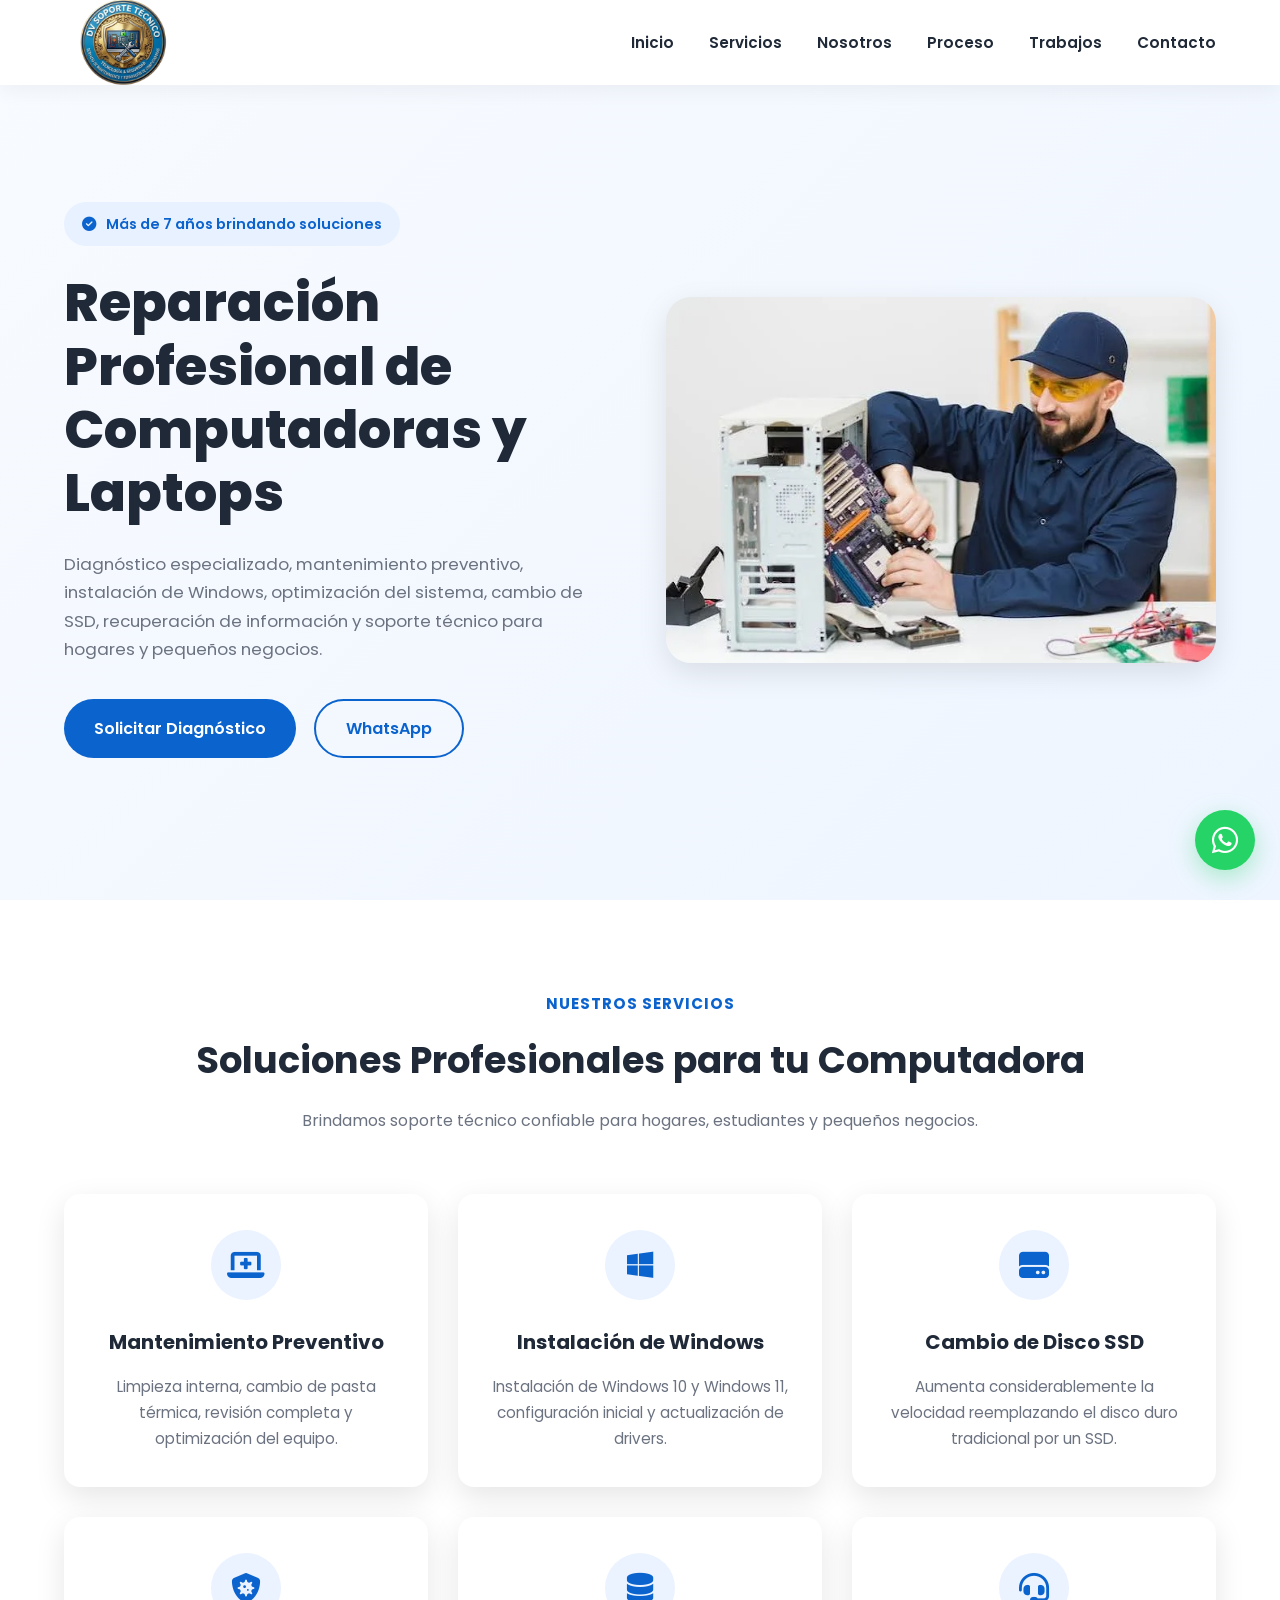
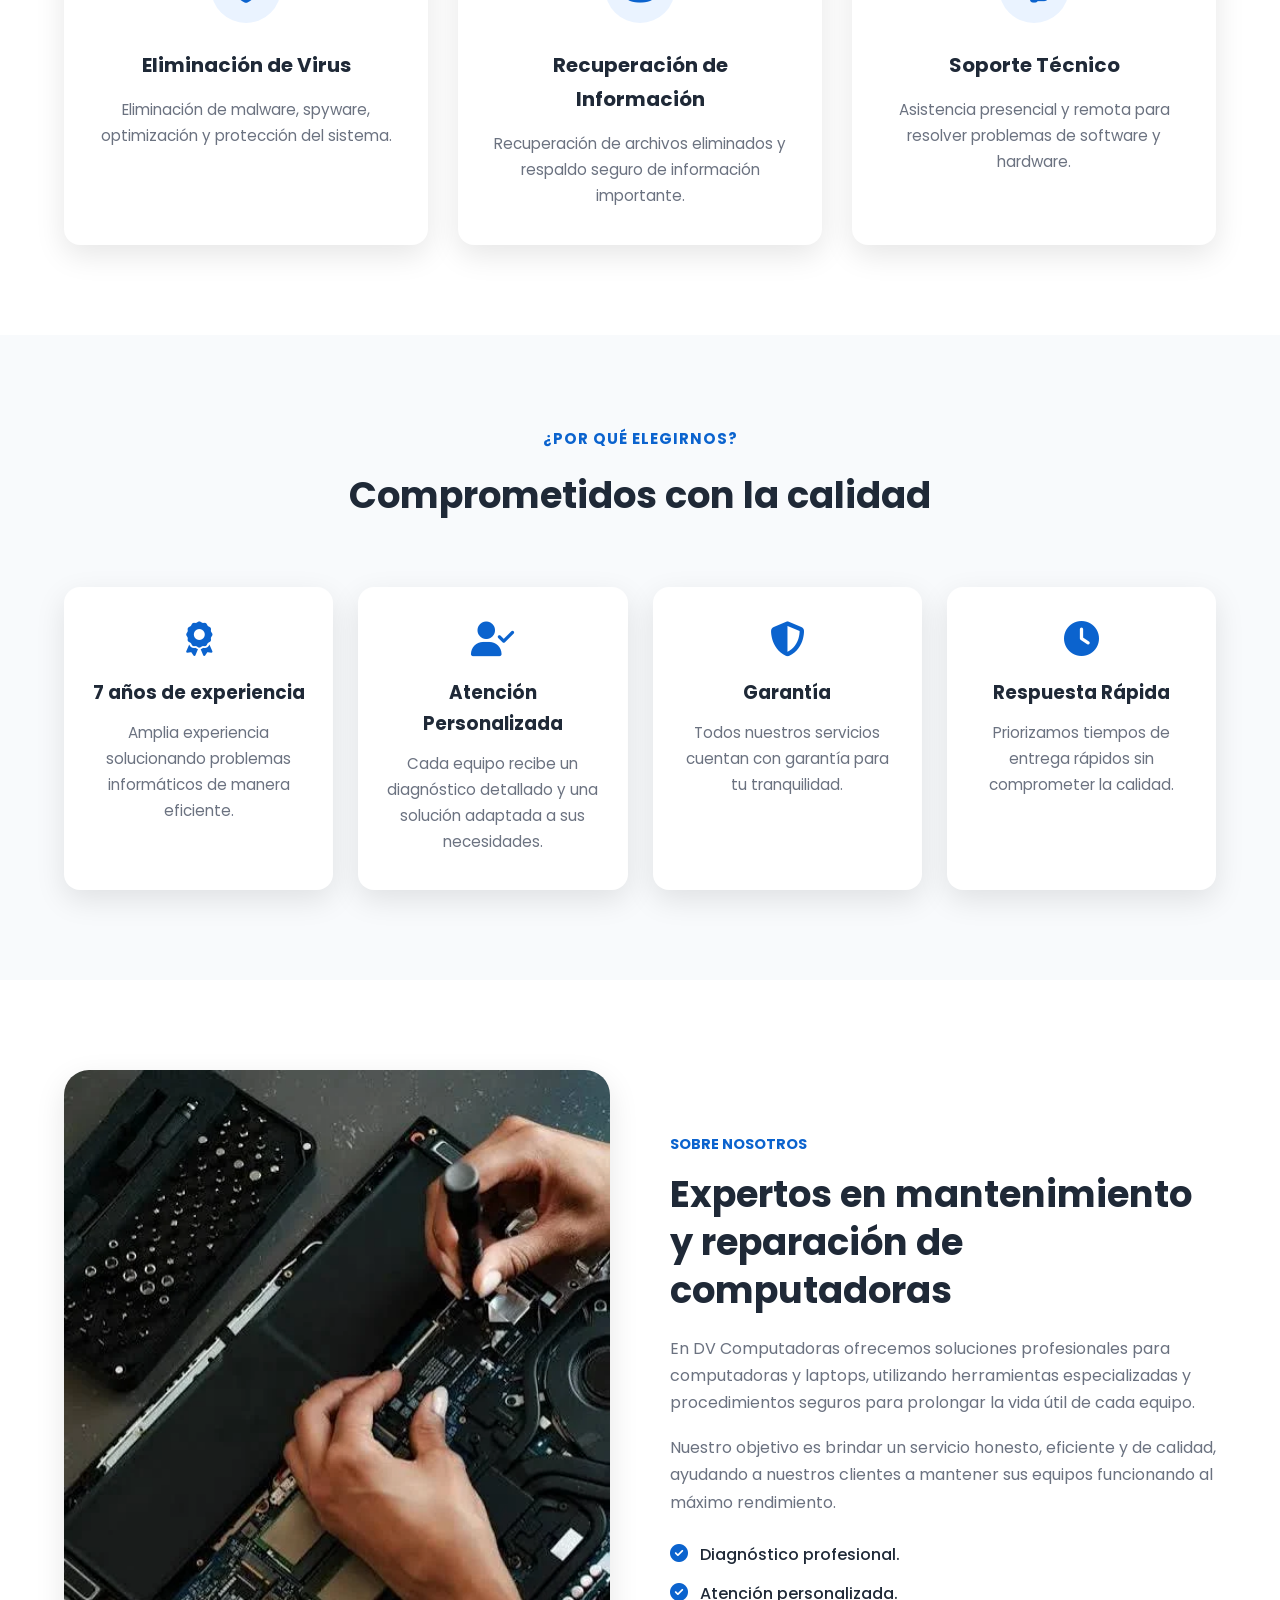
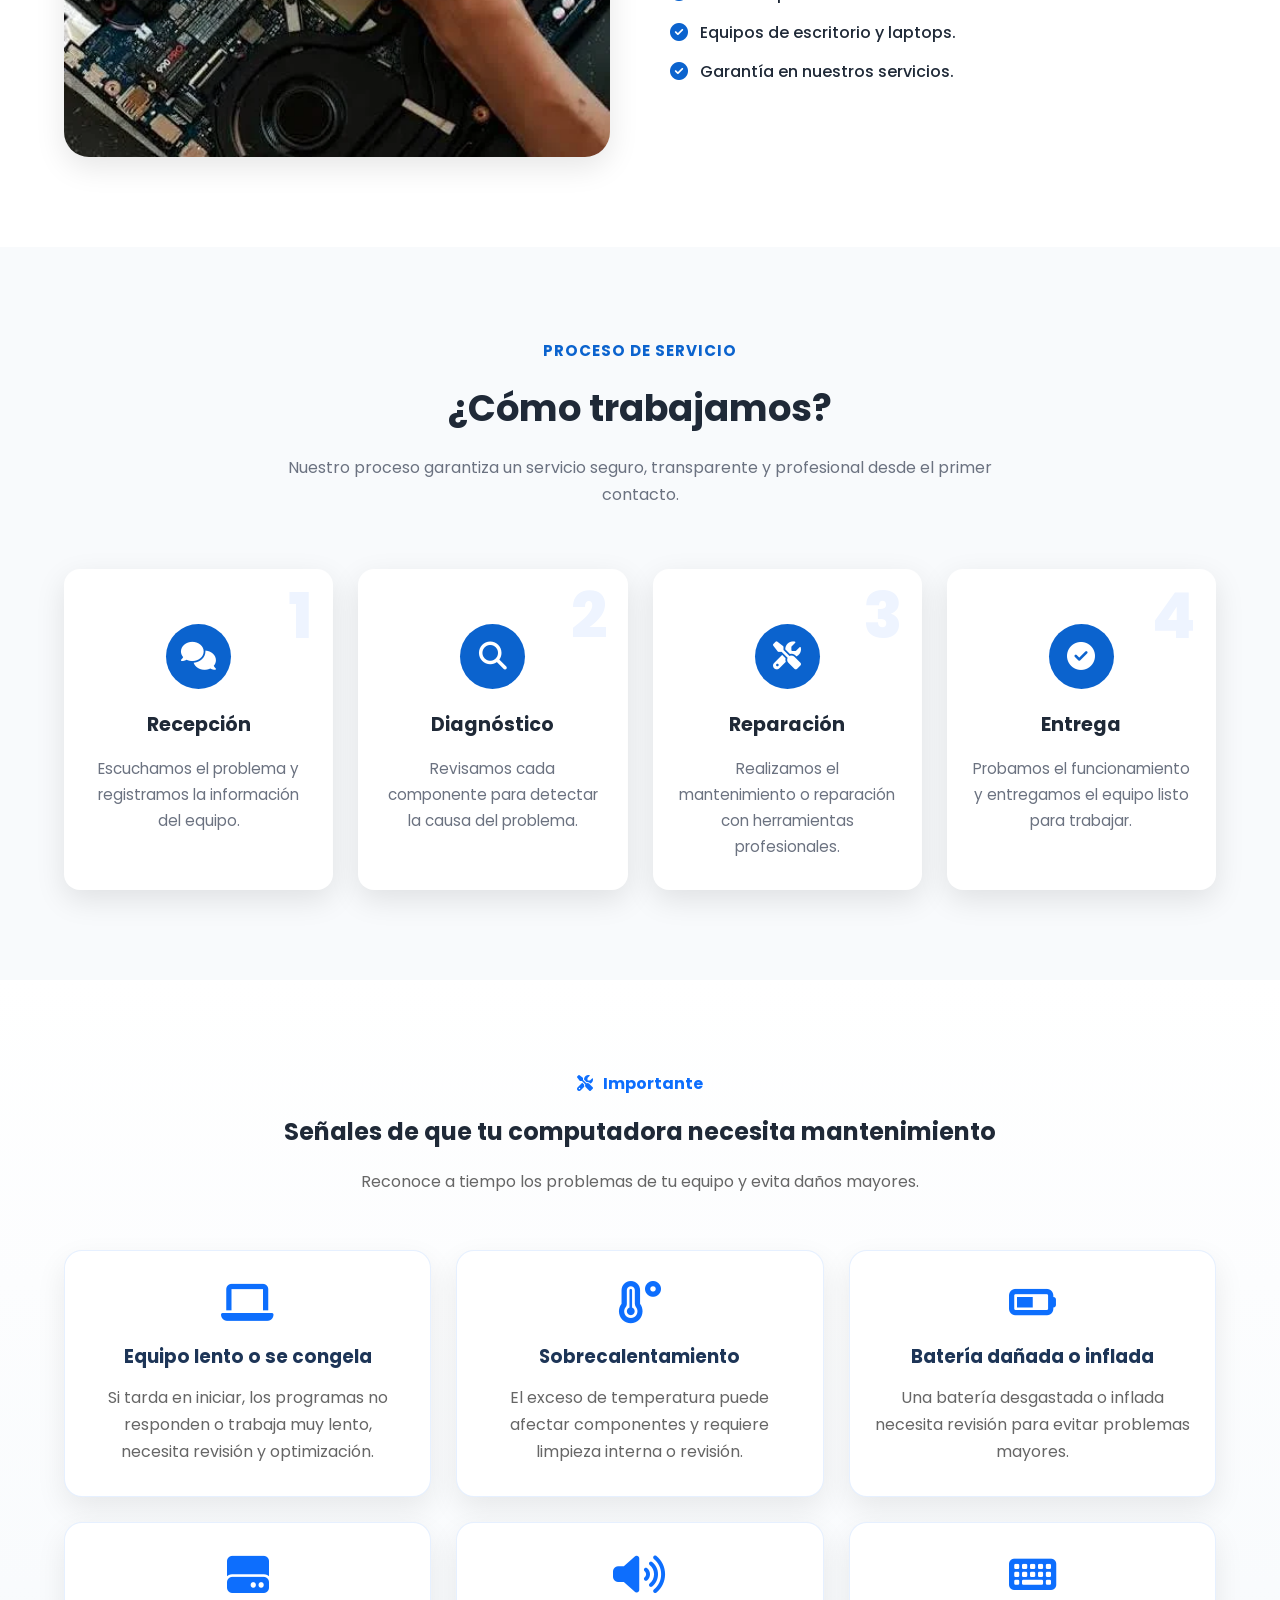
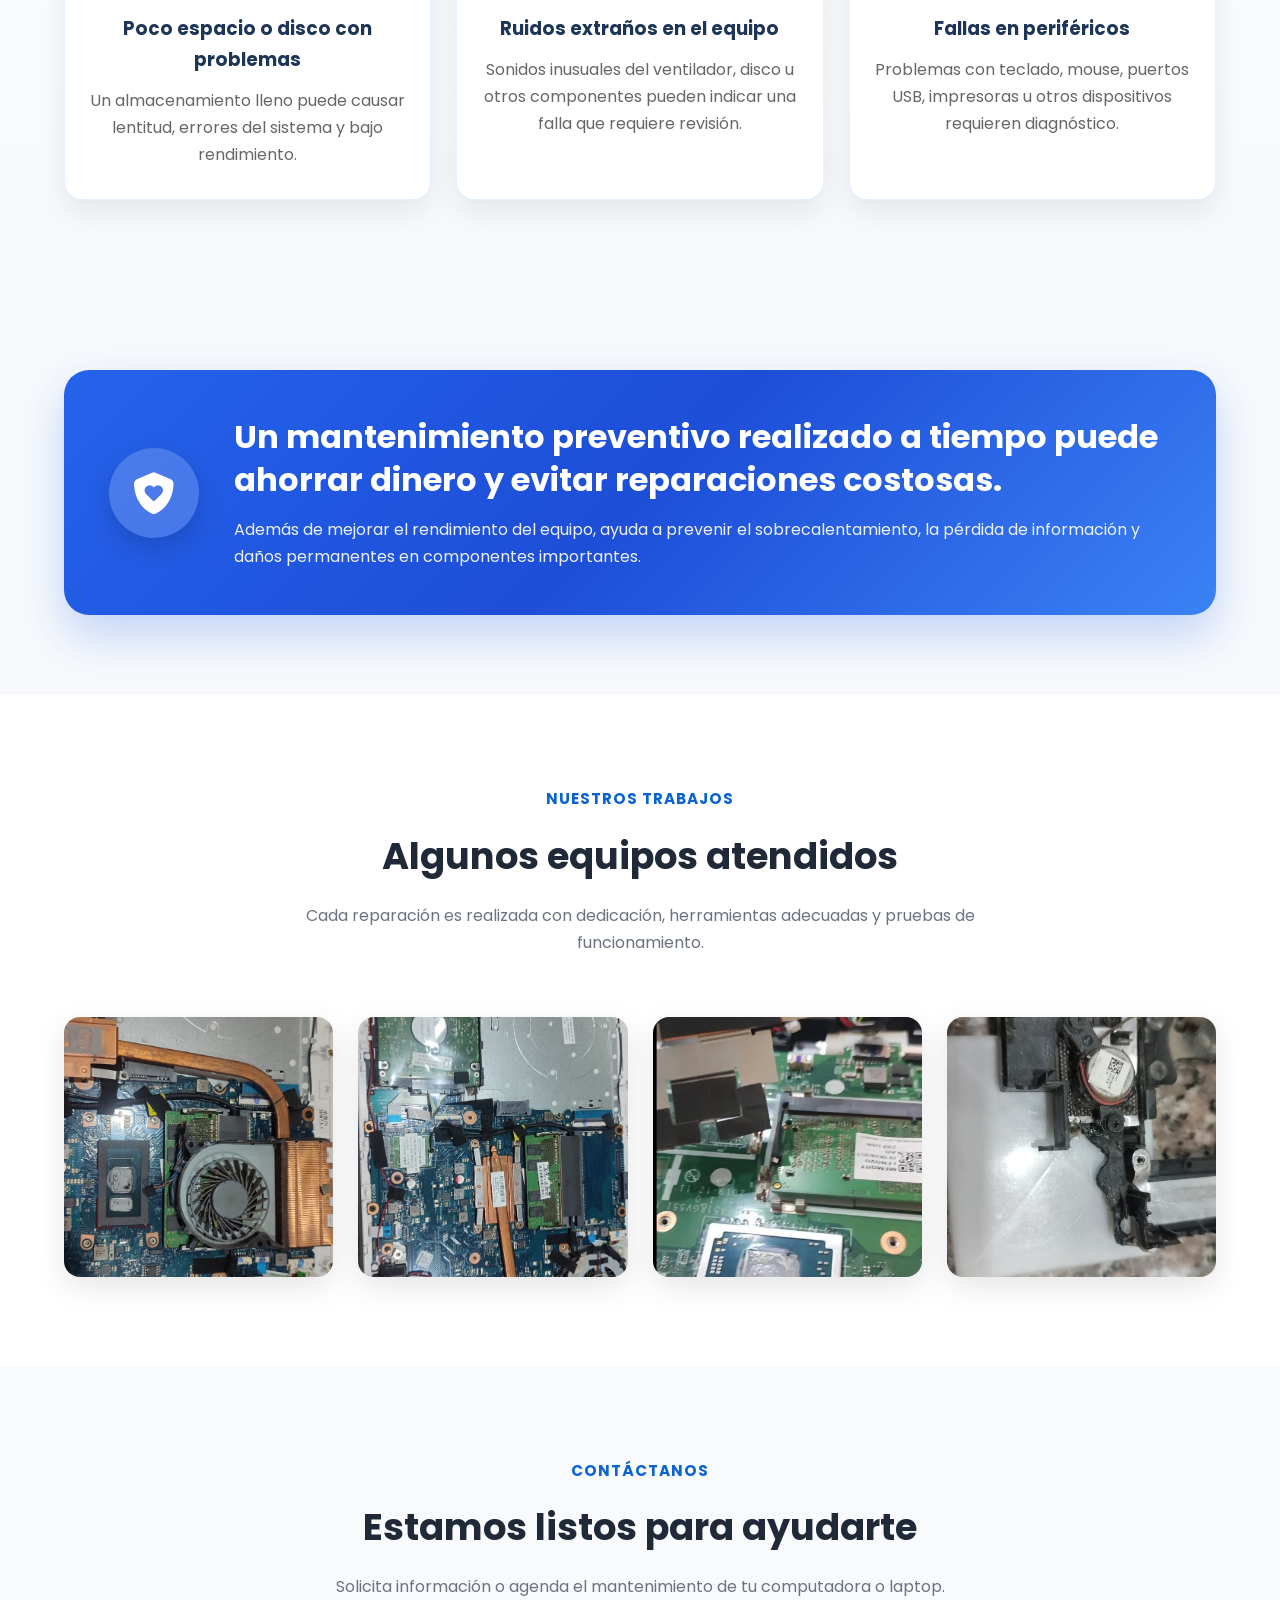
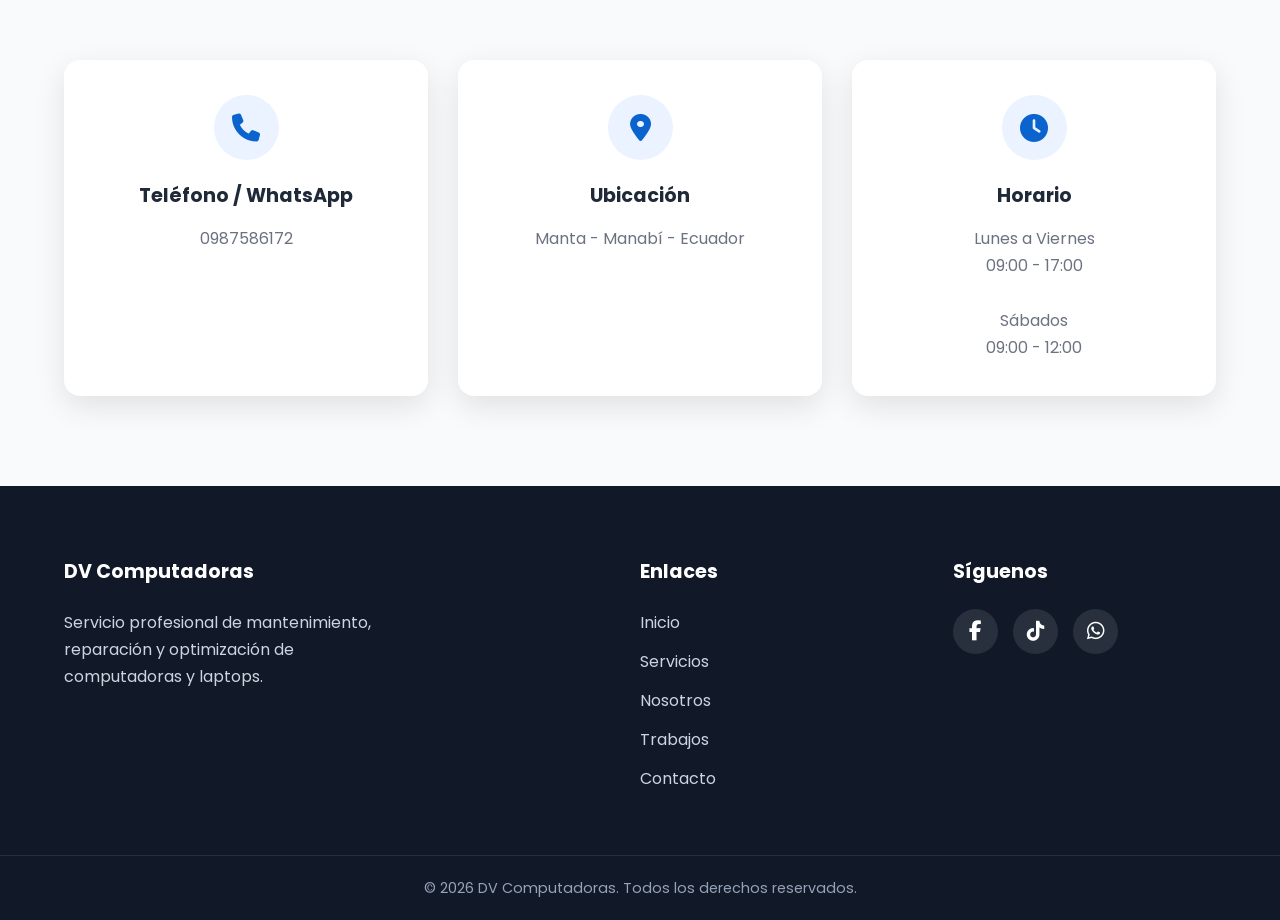
<file: index.html>
<!DOCTYPE html>
<html lang="es">

<head>

    <meta charset="UTF-8">
    <meta http-equiv="X-UA-Compatible" content="IE=edge">

    <meta name="viewport"
        content="width=device-width, initial-scale=1.0">

    <title>
        DV Computadoras | Mantenimiento y Reparación de Computadoras en Manta
    </title>

    <meta name="description"
        content="Servicio profesional de mantenimiento y reparación de computadoras y laptops en Manta. Instalación de Windows, cambio de SSD, eliminación de virus, recuperación de información y soporte técnico.">

    <meta name="keywords"
        content="computadoras, laptops, mantenimiento, reparación, windows, SSD, soporte técnico, Manta, Ecuador">

    <meta name="author"
        content="DV Computadoras">

    <meta name="theme-color"
        content="#0b63ce">

    <!-- Favicon -->

    <link rel="icon"
        href="imagenes/favicon.png">

    <!-- Google Fonts -->

    <link rel="preconnect"
        href="https://fonts.googleapis.com">

    <link rel="preconnect"
        href="https://fonts.gstatic.com"
        crossorigin>

    <link href="https://fonts.googleapis.com/css2?family=Poppins:wght@300;400;500;600;700;800&display=swap"
        rel="stylesheet">

    <!-- FontAwesome -->

    <link rel="stylesheet"
        href="https://cdnjs.cloudflare.com/ajax/libs/font-awesome/6.5.2/css/all.min.css">

    <!-- CSS -->

    <link rel="stylesheet"
        href="style.css">

</head>

<body>

<!--=================================
PRELOADER
==================================-->

<div id="preloader">

    <div class="loader">

        <span></span>
        <span></span>
        <span></span>

    </div>

</div>

<!--=================================
BOTÓN IR ARRIBA
==================================-->

<button id="btn-top">

    <i class="fas fa-chevron-up"></i>

</button>

<!--=================================
WHATSAPP
==================================-->

<a href="https://wa.me/593987586172"
   class="whatsapp"
   target="_blank">

    <i class="fab fa-whatsapp"></i>

</a>

<!--=================================
HEADER
==================================-->

<header>

    <div class="container nav">

        <a href="#inicio"
           class="logo">

            <img src="imagenes/logo.png"
                 alt="DV Computadoras">

        </a>

        <nav id="menu">

            <a href="#inicio">Inicio</a>

            <a href="#servicios">Servicios</a>

            <a href="#nosotros">Nosotros</a>

            <a href="#proceso">Proceso</a>

            <a href="#galeria">Trabajos</a>

            <a href="#contacto">Contacto</a>

        </nav>

        <div class="menu-toggle">

            <i class="fas fa-bars"></i>

        </div>

    </div>

</header>

<!--=================================
HERO
==================================-->

<section id="inicio"
         class="hero">

    <div class="container hero-grid">

        <div class="hero-text">

            <span class="badge">

                <i class="fas fa-circle-check"></i>

                Más de 7 años brindando soluciones

            </span>

            <h1>

                Reparación Profesional de
                Computadoras y Laptops

            </h1>

            <p>

                Diagnóstico especializado,
                mantenimiento preventivo,
                instalación de Windows,
                optimización del sistema,
                cambio de SSD,
                recuperación de información
                y soporte técnico para hogares
                y pequeños negocios.

            </p>

            <div class="hero-buttons">

                <a href="#contacto"
                   class="btn">

                    Solicitar Diagnóstico

                </a>

                <a href="https://wa.me/593987586172"
                   class="btn btn-outline"
                   target="_blank">

                    WhatsApp

                </a>

            </div>

        </div>

        <div class="hero-image">

            <img src="imagenes/hero.webp"
                 alt="Técnico reparando computadora">

        </div>

    </div>

</section>
<!--=================================
SERVICIOS
==================================-->

<section id="servicios" class="services">

    <div class="container">

        <div class="section-title">

            <span>Nuestros Servicios</span>

            <h2>Soluciones Profesionales para tu Computadora</h2>

            <p>
                Brindamos soporte técnico confiable para hogares,
                estudiantes y pequeños negocios.
            </p>

        </div>

        <div class="services-grid">

            <article class="service-card">

                <i class="fas fa-laptop-medical"></i>

                <h3>Mantenimiento Preventivo</h3>

                <p>
                    Limpieza interna, cambio de pasta térmica,
                    revisión completa y optimización del equipo.
                </p>

            </article>

            <article class="service-card">

                <i class="fab fa-windows"></i>

                <h3>Instalación de Windows</h3>

                <p>
                    Instalación de Windows 10 y Windows 11,
                    configuración inicial y actualización de drivers.
                </p>

            </article>

            <article class="service-card">

                <i class="fas fa-hard-drive"></i>

                <h3>Cambio de Disco SSD</h3>

                <p>
                    Aumenta considerablemente la velocidad
                    reemplazando el disco duro tradicional por un SSD.
                </p>

            </article>

            <article class="service-card">

                <i class="fas fa-shield-virus"></i>

                <h3>Eliminación de Virus</h3>

                <p>
                    Eliminación de malware, spyware,
                    optimización y protección del sistema.
                </p>

            </article>

            <article class="service-card">

                <i class="fas fa-database"></i>

                <h3>Recuperación de Información</h3>

                <p>
                    Recuperación de archivos eliminados
                    y respaldo seguro de información importante.
                </p>

            </article>

            <article class="service-card">

                <i class="fas fa-headset"></i>

                <h3>Soporte Técnico</h3>

                <p>
                    Asistencia presencial y remota
                    para resolver problemas de software y hardware.
                </p>

            </article>

        </div>

    </div>

</section>

<!--=================================
POR QUÉ ELEGIRNOS
==================================-->

<section class="why-us">

    <div class="container">

        <div class="section-title">

            <span>¿Por qué elegirnos?</span>

            <h2>Comprometidos con la calidad</h2>

        </div>

        <div class="why-grid">

            <div class="why-card">

                <i class="fas fa-award"></i>

                <h3>7 años de experiencia</h3>

                <p>
                    Amplia experiencia solucionando
                    problemas informáticos de manera eficiente.
                </p>

            </div>

            <div class="why-card">

                <i class="fas fa-user-check"></i>

                <h3>Atención Personalizada</h3>

                <p>
                    Cada equipo recibe un diagnóstico
                    detallado y una solución adaptada a sus necesidades.
                </p>

            </div>

            <div class="why-card">

                <i class="fas fa-shield-alt"></i>

                <h3>Garantía</h3>

                <p>
                    Todos nuestros servicios cuentan
                    con garantía para tu tranquilidad.
                </p>

            </div>

            <div class="why-card">

                <i class="fas fa-clock"></i>

                <h3>Respuesta Rápida</h3>

                <p>
                    Priorizamos tiempos de entrega
                    rápidos sin comprometer la calidad.
                </p>

            </div>

        </div>

    </div>

</section>

<!--=================================
NOSOTROS
==================================-->

<section id="nosotros" class="about">

    <div class="container about-grid">

        <div class="about-image">

            <img src="imagenes/tecnico.webp"
                 alt="Técnico de DV Computadoras">

        </div>

        <div class="about-content">

            <span class="section-tag">
                Sobre Nosotros
            </span>

            <h2>
                Expertos en mantenimiento y reparación
                de computadoras
            </h2>

            <p>

                En DV Computadoras ofrecemos soluciones
                profesionales para computadoras y laptops,
                utilizando herramientas especializadas y
                procedimientos seguros para prolongar la vida
                útil de cada equipo.

            </p>

            <p>

                Nuestro objetivo es brindar un servicio
                honesto, eficiente y de calidad,
                ayudando a nuestros clientes a mantener
                sus equipos funcionando al máximo rendimiento.

            </p>

            <ul class="about-list">

                <li>
                    <i class="fas fa-check-circle"></i>
                    Diagnóstico profesional.
                </li>

                <li>
                    <i class="fas fa-check-circle"></i>
                    Atención personalizada.
                </li>

                <li>
                    <i class="fas fa-check-circle"></i>
                    Equipos de escritorio y laptops.
                </li>

                <li>
                    <i class="fas fa-check-circle"></i>
                    Garantía en nuestros servicios.
                </li>

            </ul>

        </div>

    </div>

</section>
<!--==================================================
PROCESO DEL SERVICIO
===================================================-->

<section id="proceso" class="process">

    <div class="container">

        <div class="section-title">

            <span>Proceso de Servicio</span>

            <h2>¿Cómo trabajamos?</h2>

            <p>
                Nuestro proceso garantiza un servicio seguro,
                transparente y profesional desde el primer contacto.
            </p>

        </div>

        <div class="process-grid">

            <div class="process-card">

                <div class="number">1</div>

                <i class="fas fa-comments"></i>

                <h3>Recepción</h3>

                <p>
                    Escuchamos el problema y registramos la información del equipo.
                </p>

            </div>

            <div class="process-card">

                <div class="number">2</div>

                <i class="fas fa-magnifying-glass"></i>

                <h3>Diagnóstico</h3>

                <p>
                    Revisamos cada componente para detectar la causa del problema.
                </p>

            </div>

            <div class="process-card">

                <div class="number">3</div>

                <i class="fas fa-screwdriver-wrench"></i>

                <h3>Reparación</h3>

                <p>
                    Realizamos el mantenimiento o reparación con herramientas profesionales.
                </p>

            </div>

            <div class="process-card">

                <div class="number">4</div>

                <i class="fas fa-circle-check"></i>

                <h3>Entrega</h3>

                <p>
                    Probamos el funcionamiento y entregamos el equipo listo para trabajar.
                </p>

            </div>

        </div>

    </div>

</section>
<!-- ==============================
SEÑALES DE MANTENIMIENTO
============================== -->

<section class="senales-mantenimiento">

    <div class="container">

        <div class="titulo-seccion">

            <span>
                <i class="fas fa-tools"></i>
                Importante
            </span>

            <h2>
                Señales de que tu computadora necesita mantenimiento
            </h2>

            <p>
                Reconoce a tiempo los problemas de tu equipo y evita daños mayores.
            </p>

        </div>

<div class="senales-grid">


    <div class="tarjeta-senal">

        <i class="fas fa-laptop"></i>

        <h3>
            Equipo lento o se congela
        </h3>

        <p>
            Si tarda en iniciar, los programas no responden
            o trabaja muy lento, necesita revisión y optimización.
        </p>

    </div>



    <div class="tarjeta-senal">

        <i class="fas fa-temperature-high"></i>

        <h3>
            Sobrecalentamiento
        </h3>

        <p>
            El exceso de temperatura puede afectar componentes
            y requiere limpieza interna o revisión.
        </p>

    </div>



    <div class="tarjeta-senal">

        <i class="fas fa-battery-half"></i>

        <h3>
            Batería dañada o inflada
        </h3>

        <p>
            Una batería desgastada o inflada necesita revisión
            para evitar problemas mayores.
        </p>

    </div>



    <div class="tarjeta-senal">

        <i class="fas fa-hard-drive"></i>

        <h3>
            Poco espacio o disco con problemas
        </h3>

        <p>
            Un almacenamiento lleno puede causar lentitud,
            errores del sistema y bajo rendimiento.
        </p>

    </div>



    <div class="tarjeta-senal">

        <i class="fas fa-volume-high"></i>

        <h3>
            Ruidos extraños en el equipo
        </h3>

        <p>
            Sonidos inusuales del ventilador, disco u otros
            componentes pueden indicar una falla que requiere revisión.
        </p>

    </div>



    <div class="tarjeta-senal">

        <i class="fas fa-keyboard"></i>

        <h3>
            Fallas en periféricos
        </h3>

        <p>
            Problemas con teclado, mouse, puertos USB,
            impresoras u otros dispositivos requieren diagnóstico.
        </p>

    </div>


</div>
       
    </div>

</section>
<!--==================================================
MANTENIMIENTO PREVENTIVO
===================================================-->

<section class="maintenance">

    <div class="container maintenance-box">

        <div class="maintenance-icon">

            <i class="fas fa-shield-heart"></i>

        </div>

        <div class="maintenance-content">

            <h2>
                Un mantenimiento preventivo realizado a tiempo
                puede ahorrar dinero y evitar reparaciones costosas.
            </h2>

            <p>

                Además de mejorar el rendimiento del equipo,
                ayuda a prevenir el sobrecalentamiento,
                la pérdida de información y daños permanentes
                en componentes importantes.

            </p>

        </div>

    </div>

</section>


<!--==================================================
GALERÍA
===================================================-->

<section id="galeria" class="gallery">

    <div class="container">

        <div class="section-title">

            <span>Nuestros Trabajos</span>

            <h2>Algunos equipos atendidos</h2>

            <p>

                Cada reparación es realizada con dedicación,
                herramientas adecuadas y pruebas de funcionamiento.

            </p>

        </div>

        <div class="gallery-grid">

            <div class="gallery-item">

                <img src="imagenes/trabajo1.jpg"
                     alt="Trabajo 1">

            </div>

            <div class="gallery-item">

                <img src="imagenes/trabajo2.jpg"
                     alt="Trabajo 2">

            </div>

            <div class="gallery-item">

                <img src="imagenes/trabajo3.jpg"
                     alt="Trabajo 3">

            </div>

            <div class="gallery-item">

                <img src="imagenes/trabajo4.jpg"
                     alt="Trabajo 4">

            </div>

        </div>

    </div>

</section>
<!--==================================================
CONTACTO
===================================================-->

<section id="contacto" class="contact">

    <div class="container">

        <div class="section-title">

            <span>Contáctanos</span>

            <h2>Estamos listos para ayudarte</h2>

            <p>
                Solicita información o agenda el mantenimiento
                de tu computadora o laptop.
            </p>

        </div>

        <div class="contact-grid">

            <div class="contact-card">

                <i class="fas fa-phone"></i>

                <h3>Teléfono / WhatsApp</h3>

                <p>0987586172</p>

            </div>

            <div class="contact-card">

                <i class="fas fa-location-dot"></i>

                <h3>Ubicación</h3>

                <p>Manta - Manabí - Ecuador</p>

            </div>

            <div class="contact-card">

                <i class="fas fa-clock"></i>

                <h3>Horario</h3>

                <p>
                    Lunes a Viernes<br>
                    09:00 - 17:00<br><br>

                    Sábados<br>
                    09:00 - 12:00
                </p>

            </div>

        </div>

    </div>

</section>

<!--==================================================
FOOTER
===================================================-->

<footer>

    <div class="container footer-grid">

        <div>

    <h3>DV Computadoras</h3>

    <p>

        Servicio profesional de mantenimiento,
        reparación y optimización de computadoras
        y laptops.

    </p>

</div>
        <div>

            <h3>Enlaces</h3>

            <ul>

                <li><a href="#inicio">Inicio</a></li>

                <li><a href="#servicios">Servicios</a></li>

                <li><a href="#nosotros">Nosotros</a></li>

                <li><a href="#galeria">Trabajos</a></li>

                <li><a href="#contacto">Contacto</a></li>

            </ul>

        </div>

        <div>

            <h3>Síguenos</h3>

            <div class="social">

                <a href="https://www.facebook.com/"
                   target="_blank">

                    <i class="fab fa-facebook-f"></i>

                </a>

                <a href="https://www.tiktok.com/@dvcomputadoras"
                   target="_blank">

                    <i class="fab fa-tiktok"></i>

                </a>

                <a href="https://wa.me/593987586172"
                   target="_blank">

                    <i class="fab fa-whatsapp"></i>

                </a>

            </div>

        </div>

    </div>

    <div class="copyright">

        © 2026 DV Computadoras.
        Todos los derechos reservados.

    </div>

</footer>

<!--==================================================
SCRIPT
===================================================-->

<script src="script.js"></script>

</body>
</html>
</file>
<file: style.css>
/*==================================================
DV COMPUTADORAS V11
STYLE.CSS
==================================================*/

/*==================================================
GOOGLE FONTS
==================================================*/

@import url('https://fonts.googleapis.com/css2?family=Poppins:wght@300;400;500;600;700;800&display=swap');

/*==================================================
VARIABLES
==================================================*/

:root{

    --primary:#0B63CE;
    --primary-dark:#084A99;
    --secondary:#1F2937;
    --accent:#25D366;

    --white:#ffffff;
    --light:#f5f7fb;
    --gray:#6b7280;
    --border:#e5e7eb;

    --shadow:0 10px 30px rgba(0,0,0,.10);
    --radius:16px;

    --transition:.35s ease;

}

/*==================================================
RESET
==================================================*/

*{
    margin:0;
    padding:0;
    box-sizing:border-box;
}

html{

    scroll-behavior:smooth;

}

body{

    font-family:'Poppins',sans-serif;

    background:var(--light);

    color:var(--secondary);

    line-height:1.7;

    overflow-x:hidden;

}

img{

    max-width:100%;

    display:block;

}

a{

    text-decoration:none;

    color:inherit;

}

ul{

    list-style:none;

}

button{

    border:none;

    cursor:pointer;

    font-family:inherit;

}

/*==================================================
CONTENEDOR
==================================================*/

.container{

    width:90%;

    max-width:1280px;

    margin:auto;

}

/*==================================================
SECCIONES
==================================================*/

section{

    padding:90px 0;

}

.section-title{

    text-align:center;

    margin-bottom:60px;

}

.section-title span{

    color:var(--primary);

    font-weight:700;

    text-transform:uppercase;

    letter-spacing:1px;

    font-size:.95rem;

}

.section-title h2{

    margin-top:12px;

    font-size:2.3rem;

    font-weight:700;

    color:var(--secondary);

}

.section-title p{

    margin-top:15px;

    color:var(--gray);

    max-width:720px;

    margin-left:auto;

    margin-right:auto;

}

/*==================================================
PRELOADER
==================================================*/

#preloader{

    position:fixed;

    inset:0;

    background:#fff;

    display:flex;

    justify-content:center;

    align-items:center;

    z-index:99999;

    transition:.5s;

}

.loader{

    display:flex;

    gap:10px;

}

.loader span{

    width:18px;

    height:18px;

    border-radius:50%;

    background:var(--primary);

    animation:loader .8s infinite alternate;

}

.loader span:nth-child(2){

    animation-delay:.2s;

}

.loader span:nth-child(3){

    animation-delay:.4s;

}

@keyframes loader{

    from{

        transform:translateY(0);

        opacity:.5;

    }

    to{

        transform:translateY(-15px);

        opacity:1;

    }

}

/*==================================================
BOTÓN IR ARRIBA
==================================================*/

#btn-top{

    position:fixed;

    right:25px;

    bottom:95px;

    width:48px;

    height:48px;

    border-radius:50%;

    background:var(--primary);

    color:#fff;

    display:flex;

    justify-content:center;

    align-items:center;

    font-size:18px;

    opacity:0;

    visibility:hidden;

    transition:var(--transition);

    z-index:999;

    box-shadow:var(--shadow);

}

#btn-top.show{

    opacity:1;

    visibility:visible;

}

#btn-top:hover{

    background:var(--primary-dark);

    transform:translateY(-4px);

}

/*==================================================
WHATSAPP
==================================================*/

.whatsapp{

    position:fixed;

    right:25px;

    bottom:30px;

    width:60px;

    height:60px;

    border-radius:50%;

    background:var(--accent);

    color:#fff;

    display:flex;

    justify-content:center;

    align-items:center;

    font-size:30px;

    z-index:999;

    box-shadow:0 8px 25px rgba(37,211,102,.35);

    transition:var(--transition);

    animation:whatsappPulse 2s infinite;

}

.whatsapp:hover{

    transform:scale(1.08);

}

@keyframes whatsappPulse{

    0%{

        box-shadow:0 0 0 0 rgba(37,211,102,.45);

    }

    70%{

        box-shadow:0 0 0 18px rgba(37,211,102,0);

    }

    100%{

        box-shadow:0 0 0 0 rgba(37,211,102,0);

    }

}
/*==================================================
HEADER
==================================================*/

header{

    position:fixed;

    top:0;

    left:0;

    width:100%;

    background:rgba(255,255,255,.95);

    backdrop-filter:blur(10px);

    z-index:1000;

    box-shadow:0 5px 20px rgba(0,0,0,.05);

}

.nav{

    height:85px;

    display:flex;

    align-items:center;

    justify-content:space-between;

    overflow:hidden;

}

/*==================================================
LOGO
==================================================*/

.logo img{

    width:120px;

    height:90px;

    object-fit:contain;

    transition:var(--transition);

}

.logo img:hover{

    transform:scale(1.05);

}


/*==================================================
MENU
==================================================*/

nav{

    display:flex;

    align-items:center;

    gap:35px;

}

nav a{

    font-size:.95rem;

    font-weight:600;

    color:var(--secondary);

    position:relative;

    transition:var(--transition);

}


nav a::after{

    content:"";

    position:absolute;

    left:0;

    bottom:-8px;

    width:0;

    height:3px;

    background:var(--primary);

    border-radius:10px;

    transition:var(--transition);

}


nav a:hover{

    color:var(--primary);

}


nav a:hover::after{

    width:100%;

}


/*==================================================
MENU MOBILE
==================================================*/

.menu-toggle{

    display:none;

    font-size:28px;

    color:var(--secondary);

}


/*==================================================
HERO
==================================================*/

.hero{

    padding-top:150px;

    min-height:100vh;

    display:flex;

    align-items:center;

    background:

    linear-gradient(
        135deg,
        #f8fbff,
        #eef5ff
    );

}


.hero-grid{

    display:grid;

    grid-template-columns:1fr 1fr;

    align-items:center;

    gap:50px;

}


/*==================================================
HERO TEXTO
==================================================*/

.badge{

    display:inline-flex;

    align-items:center;

    gap:10px;

    background:#e8f1ff;

    color:var(--primary);

    padding:10px 18px;

    border-radius:50px;

    font-size:.9rem;

    font-weight:600;

    margin-bottom:25px;

    animation:fadeDown .8s ease;

}


.hero-text h1{

    font-size:3.3rem;

    line-height:1.2;

    font-weight:800;

    color:var(--secondary);

    margin-bottom:25px;

    animation:fadeUp .9s ease;

}


.hero-text p{

    color:var(--gray);

    font-size:1.05rem;

    max-width:600px;

    margin-bottom:35px;

    animation:fadeUp 1s ease;

}


/*==================================================
BOTONES HERO
==================================================*/

.hero-buttons{

    display:flex;

    gap:18px;

    animation:fadeUp 1.1s ease;

}


.btn{

    display:inline-flex;

    justify-content:center;

    align-items:center;

    padding:14px 30px;

    background:var(--primary);

    color:#fff;

    border-radius:50px;

    font-weight:600;

    transition:var(--transition);

}


.btn:hover{

    background:var(--primary-dark);

    transform:translateY(-4px);

}


.btn-outline{

    background:transparent;

    color:var(--primary);

    border:2px solid var(--primary);

}


.btn-outline:hover{

    background:var(--primary);

    color:#fff;

}


/*==================================================
HERO IMAGEN
==================================================*/

.hero-image{

    position:relative;

    animation:fadeLeft 1s ease;

}


.hero-image img{

    width:100%;

    max-width:550px;

    margin:auto;

    border-radius:25px;

    box-shadow:var(--shadow);

}


/*==================================================
ANIMACIONES
==================================================*/

@keyframes fadeUp{

    from{

        opacity:0;

        transform:translateY(40px);

    }

    to{

        opacity:1;

        transform:translateY(0);

    }

}


@keyframes fadeDown{

    from{

        opacity:0;

        transform:translateY(-30px);

    }

    to{

        opacity:1;

        transform:translateY(0);

    }

}


@keyframes fadeLeft{

    from{

        opacity:0;

        transform:translateX(50px);

    }

    to{

        opacity:1;

        transform:translateX(0);

    }

}
/*==================================================
SERVICIOS
==================================================*/

.services{

    background:#fff;

}


.services-grid{

    display:grid;

    grid-template-columns:repeat(3,1fr);

    gap:30px;

}


.service-card{

    background:#fff;

    padding:35px 30px;

    border-radius:var(--radius);

    box-shadow:var(--shadow);

    text-align:center;

    transition:var(--transition);

    border:1px solid transparent;

}


.service-card:hover{

    transform:translateY(-10px);

    border-color:#dbeafe;

}


.service-card i{

    width:70px;

    height:70px;

    display:flex;

    justify-content:center;

    align-items:center;

    margin:0 auto 25px;

    border-radius:50%;

    background:#eaf3ff;

    color:var(--primary);

    font-size:30px;

    transition:var(--transition);

}


.service-card:hover i{

    background:var(--primary);

    color:#fff;

}


.service-card h3{

    font-size:1.25rem;

    margin-bottom:15px;

    color:var(--secondary);

}


.service-card p{

    color:var(--gray);

    font-size:.95rem;

}


/*==================================================
POR QUÉ ELEGIRNOS
==================================================*/

.why-us{

    background:#f8fafc;

}


.why-grid{

    display:grid;

    grid-template-columns:repeat(4,1fr);

    gap:25px;

}


.why-card{

    background:#fff;

    padding:35px 25px;

    text-align:center;

    border-radius:var(--radius);

    box-shadow:var(--shadow);

    transition:var(--transition);

}


.why-card:hover{

    transform:translateY(-8px);

}


.why-card i{

    font-size:35px;

    color:var(--primary);

    margin-bottom:20px;

}


.why-card h3{

    font-size:1.15rem;

    margin-bottom:12px;

}


.why-card p{

    color:var(--gray);

    font-size:.95rem;

}


/*==================================================
NOSOTROS
==================================================*/

.about{

    background:#fff;

}


.about-grid{

    display:grid;

    grid-template-columns:1fr 1fr;

    align-items:center;

    gap:60px;

}


.about-image img{

    width:100%;

    border-radius:25px;

    box-shadow:var(--shadow);

}


.section-tag{

    display:inline-block;

    color:var(--primary);

    font-weight:700;

    text-transform:uppercase;

    font-size:.9rem;

    margin-bottom:15px;

}


.about-content h2{

    font-size:2.3rem;

    line-height:1.3;

    margin-bottom:20px;

}


.about-content p{

    color:var(--gray);

    margin-bottom:18px;

}


/*==================================================
LISTA NOSOTROS
==================================================*/

.about-list{

    margin-top:25px;

}


.about-list li{

    display:flex;

    align-items:center;

    gap:12px;

    margin-bottom:12px;

    font-weight:500;

}


.about-list i{

    color:var(--primary);

    font-size:18px;

}
/*==================================================
PROCESO DEL SERVICIO
==================================================*/

.process{

    background:#f8fafc;

}


.process-grid{

    display:grid;

    grid-template-columns:repeat(4,1fr);

    gap:25px;

}


.process-card{

    position:relative;

    background:#fff;

    padding:40px 25px 30px;

    text-align:center;

    border-radius:var(--radius);

    box-shadow:var(--shadow);

    overflow:hidden;

    transition:var(--transition);

}


.process-card:hover{

    transform:translateY(-8px);

}


/* Número del paso */

.process-card .number{

    position:absolute;

    top:15px;

    right:20px;

    font-size:4rem;

    font-weight:800;

    color:#eef4ff;

    line-height:1;

}


.process-card i{

    position:relative;

    width:65px;

    height:65px;

    display:flex;

    align-items:center;

    justify-content:center;

    margin:15px auto 20px;

    border-radius:50%;

    background:var(--primary);

    color:#fff;

    font-size:28px;

}


.process-card h3{

    margin-bottom:15px;

    font-size:1.2rem;

}


.process-card p{

    color:var(--gray);

    font-size:.95rem;

}


/*==================================================
V11 - MANTENIMIENTO PREVENTIVO DESTACADO
==================================================*/

.maintenance{

    padding:80px 0;

    background:#f7f9fc;

}


.maintenance-box{

    position:relative;

    overflow:hidden;

    display:flex;

    align-items:center;

    gap:35px;

    padding:45px;

    border-radius:25px;

    background:

    linear-gradient(
        135deg,
        #2563eb,
        #1d4ed8,
        #3b82f6
    );

    color:#fff;

    box-shadow:

    0 20px 45px rgba(37,99,235,.25);

    animation:

    maintenanceBreath 6s ease-in-out infinite;

}


/* Brillo que cruza la tarjeta */

.maintenance-box::before{

    content:"";

    position:absolute;

    top:-120%;

    left:-70%;

    width:45%;

    height:350%;

    background:

    linear-gradient(

        90deg,

        transparent,

        rgba(255,255,255,.35),

        transparent

    );

    transform:rotate(25deg);

    animation:

    maintenanceLight 7s linear infinite;

}


/* ICONO */

.maintenance-icon{

    min-width:90px;

    height:90px;

    display:flex;

    align-items:center;

    justify-content:center;

    background:

    rgba(255,255,255,.18);

    border-radius:50%;

    backdrop-filter:blur(8px);

    box-shadow:

    0 10px 25px rgba(0,0,0,.15);

}


.maintenance-icon i{

    font-size:42px;

    color:#fff;

    animation:

    shieldMove 4s ease-in-out infinite;

}


/* TEXTO */

.maintenance-content h2{

    font-size:2rem;

    line-height:1.35;

    margin-bottom:15px;

    color:#fff;

}


.maintenance-content p{

    color:

    rgba(255,255,255,.92);

    line-height:1.7;

}


/*==============================
ANIMACIONES
==============================*/


@keyframes maintenanceBreath{


    0%,100%{

        transform:scale(1);

        box-shadow:

        0 20px 45px rgba(37,99,235,.25);

    }


    50%{

        transform:scale(1.012);

        box-shadow:

        0 28px 60px rgba(37,99,235,.38);

    }

}



@keyframes maintenanceLight{


    0%{

        left:-70%;

    }


    100%{

        left:150%;

    }

}



@keyframes shieldMove{


    0%,100%{

        transform:rotate(0deg);

    }


    25%{

        transform:rotate(-6deg);

    }


    75%{

        transform:rotate(6deg);

    }

}


/* Hover elegante */

.maintenance-box:hover{

    transform:translateY(-6px);

    transition:.35s ease;

}


/*==============================
CELULAR
==============================*/

@media(max-width:768px){

    @media(max-width:768px){

    /* Forzar que el logo crezca ignorando restricciones previas */
    .logo img, 
    header img, 
    .nav-logo img {
        width: 90px !important;       /* Cambia este valor a tu gusto (ej. 70px, 80px, 90px) */
        max-width: none !important; 
        height: auto !important;
        max-height: none !important;
    }

    /* Forzar que la barra del encabezado le dé espacio vertical para crecer */
    header, 
    .header, 
    .navbar {
        height: auto !important;
        min-height: 90px;             /* Ajusta según el alto que quieras para la barra */
        padding-top: 10px;
        padding-bottom: 10px;
    }

    .maintenance-box{
        flex-direction:column;
        text-align:center;
        padding:35px 25px;
    }

    .maintenance-content h2{
        font-size:1.55rem;
    }

}

    .maintenance-box{

        flex-direction:column;

        text-align:center;

        padding:35px 25px;

    }


    .maintenance-content h2{

        font-size:1.55rem;

    }


}
/*==================================================
CONTADORES
==================================================*/

.counter-section{

    background:#f8fafc;

}


.counter-grid{

    display:grid;

    grid-template-columns:repeat(4,1fr);

    gap:25px;

}


.counter-card{

    background:#fff;

    padding:35px 20px;

    text-align:center;

    border-radius:var(--radius);

    box-shadow:var(--shadow);

}


.counter-card .counter{

    display:block;

    color:var(--primary);

    font-size:3rem;

    font-weight:800;

    margin-bottom:10px;

}


.counter-card h3{

    font-size:1rem;

    color:var(--secondary);

}
/*==================================================
GALERÍA DE TRABAJOS
==================================================*/

.gallery{

    background:#fff;

}


.gallery-grid{

    display:grid;

    grid-template-columns:repeat(4,1fr);

    gap:25px;

}


.gallery-item{

    overflow:hidden;

    border-radius:var(--radius);

    box-shadow:var(--shadow);

    height:260px;

    background:#eee;

}


.gallery-item img{

    width:100%;

    height:100%;

    object-fit:cover;

    transition:var(--transition);

}


.gallery-item:hover img{

    transform:scale(1.08);

}


/*==================================================
CONTACTO
==================================================*/

.contact{

    background:#f8fafc;

}


.contact-grid{

    display:grid;

    grid-template-columns:repeat(3,1fr);

    gap:30px;

}


.contact-card{

    background:#fff;

    text-align:center;

    padding:35px 25px;

    border-radius:var(--radius);

    box-shadow:var(--shadow);

    transition:var(--transition);

}


.contact-card:hover{

    transform:translateY(-8px);

}


.contact-card i{

    width:65px;

    height:65px;

    display:flex;

    align-items:center;

    justify-content:center;

    margin:0 auto 20px;

    background:#eaf3ff;

    color:var(--primary);

    border-radius:50%;

    font-size:28px;

}


.contact-card h3{

    margin-bottom:12px;

    font-size:1.2rem;

}


.contact-card p{

    color:var(--gray);

}


/*==================================================
FOOTER
==================================================*/

footer{

    background:#111827;

    color:#fff;

    padding-top:70px;

}


.footer-grid{

    display:grid;

    grid-template-columns:2fr 1fr 1fr;

    gap:50px;

    padding-bottom:50px;

}


.footer-logo{

    width:160px;

    margin-bottom:20px;

}


footer p{

    color:#cbd5e1;

    max-width:350px;

}


footer h3{

    margin-bottom:20px;

    font-size:1.2rem;

}


footer ul li{

    margin-bottom:12px;

}


footer ul li a{

    color:#cbd5e1;

    transition:var(--transition);

}


footer ul li a:hover{

    color:#fff;

    padding-left:5px;

}


/*==================================================
REDES SOCIALES
==================================================*/

.social{

    display:flex;

    gap:15px;

}


.social a{

    width:45px;

    height:45px;

    display:flex;

    align-items:center;

    justify-content:center;

    background:rgba(255,255,255,.1);

    border-radius:50%;

    font-size:20px;

    transition:var(--transition);

}


.social a:hover{

    background:var(--primary);

    transform:translateY(-5px);

}


/*==================================================
COPYRIGHT
==================================================*/

.copyright{

    text-align:center;

    border-top:1px solid rgba(255,255,255,.1);

    padding:20px;

    color:#94a3b8;

    font-size:.9rem;

}
/*==================================================
RESPONSIVE DESIGN
TABLETS
==================================================*/

@media(max-width:1024px){


    .hero-grid{

        grid-template-columns:1fr;

        text-align:center;

    }


    .hero-text p{

        margin-left:auto;

        margin-right:auto;

    }


    .hero-buttons{

        justify-content:center;

    }


    .hero-image img{

        max-width:450px;

    }


    .services-grid{

        grid-template-columns:repeat(2,1fr);

    }


    .why-grid{

        grid-template-columns:repeat(2,1fr);

    }


    .process-grid{

        grid-template-columns:repeat(2,1fr);

    }


    .counter-grid{

        grid-template-columns:repeat(2,1fr);

    }


    .gallery-grid{

        grid-template-columns:repeat(2,1fr);

    }


    .about-grid{

        grid-template-columns:1fr;

    }


    .about-image{

        max-width:600px;

        margin:auto;

    }


}


/*==================================================
MÓVILES
==================================================*/

@media(max-width:768px){


    section{

        padding:70px 0;

    }


    .container{

        width:92%;

    }


    /* HEADER */

    .nav{

        height:75px;

    }


   .logo img{

    width:110px;

    height:55px;

    object-fit:contain;

}


    nav{

        position:absolute;

        top:75px;

        left:0;

        width:100%;

        background:#fff;

        flex-direction:column;

        gap:0;

        padding:25px 0;

        transform:translateY(-150%);

        opacity:0;

        visibility:hidden;

        transition:.4s;

        box-shadow:var(--shadow);

    }


    nav.active{

        transform:translateY(0);

        opacity:1;

        visibility:visible;

    }


    nav a{

        padding:12px 0;

    }


    .menu-toggle{

        display:block;

    }


    /* HERO */


    .hero{

        padding-top:120px;

    }


    .hero-text h1{

        font-size:2.2rem;

    }


    .hero-text p{

        font-size:.95rem;

    }


    .hero-buttons{

        flex-direction:column;

        align-items:center;

    }


    .btn{

        width:100%;

        max-width:280px;

    }


    .hero-image img{

        border-radius:20px;

    }


    /* TITULOS */


    .section-title h2{

        font-size:1.8rem;

    }


    /* SERVICIOS */


    .services-grid,

    .why-grid,

    .process-grid,

    .counter-grid,

    .gallery-grid,

    .contact-grid{

        grid-template-columns:1fr;

    }


    .service-card,

    .why-card,

    .process-card{

        padding:30px 20px;

    }


    /* MANTENIMIENTO */


    .maintenance-box{

        flex-direction:column;

        text-align:center;

        padding:30px 20px;

    }


    .maintenance-content h2{

        font-size:1.5rem;

    }


    /* GALERÍA */


    .gallery-item{

        height:240px;

    }


    /* CONTACTO */


    .contact-card{

        padding:30px 20px;

    }


    /* FOOTER */


    .footer-grid{

        grid-template-columns:1fr;

        text-align:center;

        gap:35px;

    }


    footer p{

        margin:auto;

    }


    .social{

        justify-content:center;

    }


}


/*==================================================
PANTALLAS PEQUEÑAS
==================================================*/

@media(max-width:400px){


    .hero-text h1{

        font-size:1.9rem;

    }


    .badge{

        font-size:.8rem;

    }


    .whatsapp{

        width:55px;

        height:55px;

        font-size:26px;

    }


    #btn-top{

        right:18px;

    }

}
/*==================================================
V11 - SEÑALES DE MANTENIMIENTO
==================================================*/

/*==================================================
V11 - SEÑALES DE MANTENIMIENTO
==================================================*/

.senales-mantenimiento{

    padding:90px 0;

    background:linear-gradient(180deg,#ffffff 0%,#f6f9fc 100%);

}

.senales-grid{

    display:grid;

    grid-template-columns:repeat(3,1fr);

    gap:25px;

    margin-top:55px;

}

.tarjeta-senal{

    background:#fff;

    border-radius:18px;

    padding:30px 25px;

    text-align:center;

    border:1px solid rgba(13,110,253,.10);

    box-shadow:0 12px 30px rgba(0,0,0,.08);

    transition:all .35s ease;

    position:relative;

    overflow:hidden;

    cursor:pointer;

}

/* Barra superior animada */

.tarjeta-senal::before{

    content:"";

    position:absolute;

    top:0;

    left:0;

    width:100%;

    height:5px;

    background:linear-gradient(90deg,#0d6efd,#00b4ff);

    transform:scaleX(0);

    transform-origin:left;

    transition:.35s;

}

.tarjeta-senal:hover::before{

    transform:scaleX(1);

}

.tarjeta-senal:hover{

    transform:translateY(-10px);

    border-color:#0d6efd;

    box-shadow:0 22px 45px rgba(0,0,0,.16);

}

.tarjeta-senal i{

    font-size:42px;

    color:#0d6efd;

    margin-bottom:18px;

    transition:all .35s ease;

}

/* Animación especial del icono */

.tarjeta-senal:hover i{

    animation:iconoMovimiento .75s ease;

}

@keyframes iconoMovimiento{

    0%{

        transform:translateX(0) rotate(0deg);

    }

    20%{

        transform:translateX(-7px) rotate(-10deg);

    }

    40%{

        transform:translateX(7px) rotate(10deg);

    }

    60%{

        transform:translateX(-5px) rotate(-6deg);

    }

    80%{

        transform:translateX(5px) rotate(6deg);

    }

    100%{

        transform:translateX(0) rotate(0deg);

    }

}

.tarjeta-senal h3{

    font-size:1.15rem;

    color:#1d3557;

    margin-bottom:12px;

}

.tarjeta-senal p{

    color:#666;

    line-height:1.7;

}

/*==========================
TABLET
==========================*/

@media(max-width:992px){

    .senales-grid{

        grid-template-columns:repeat(2,1fr);

    }

}

/*==========================
CELULAR
==========================*/

@media(max-width:768px){

    .senales-grid{

        grid-template-columns:1fr;

        gap:18px;

    }

    .tarjeta-senal{

        padding:24px 20px;

    }

}

/*=========================================
TÍTULO - SEÑALES DE MANTENIMIENTO
=========================================*/

.senales-mantenimiento .titulo-seccion{

    width:100%;

    max-width:850px;

    margin:0 auto 50px;

    display:flex;

    flex-direction:column;

    align-items:center;

    text-align:center;

}

.senales-mantenimiento .titulo-seccion span{

    display:inline-flex;

    align-items:center;

    justify-content:center;

    gap:10px;

    color:#0d6efd;

    font-weight:700;

    margin-bottom:15px;

}

.senales-mantenimiento .titulo-seccion h2{

    margin-bottom:15px;

}

.senales-mantenimiento .titulo-seccion p{

    max-width:650px;

    color:#666;

}
</file>
